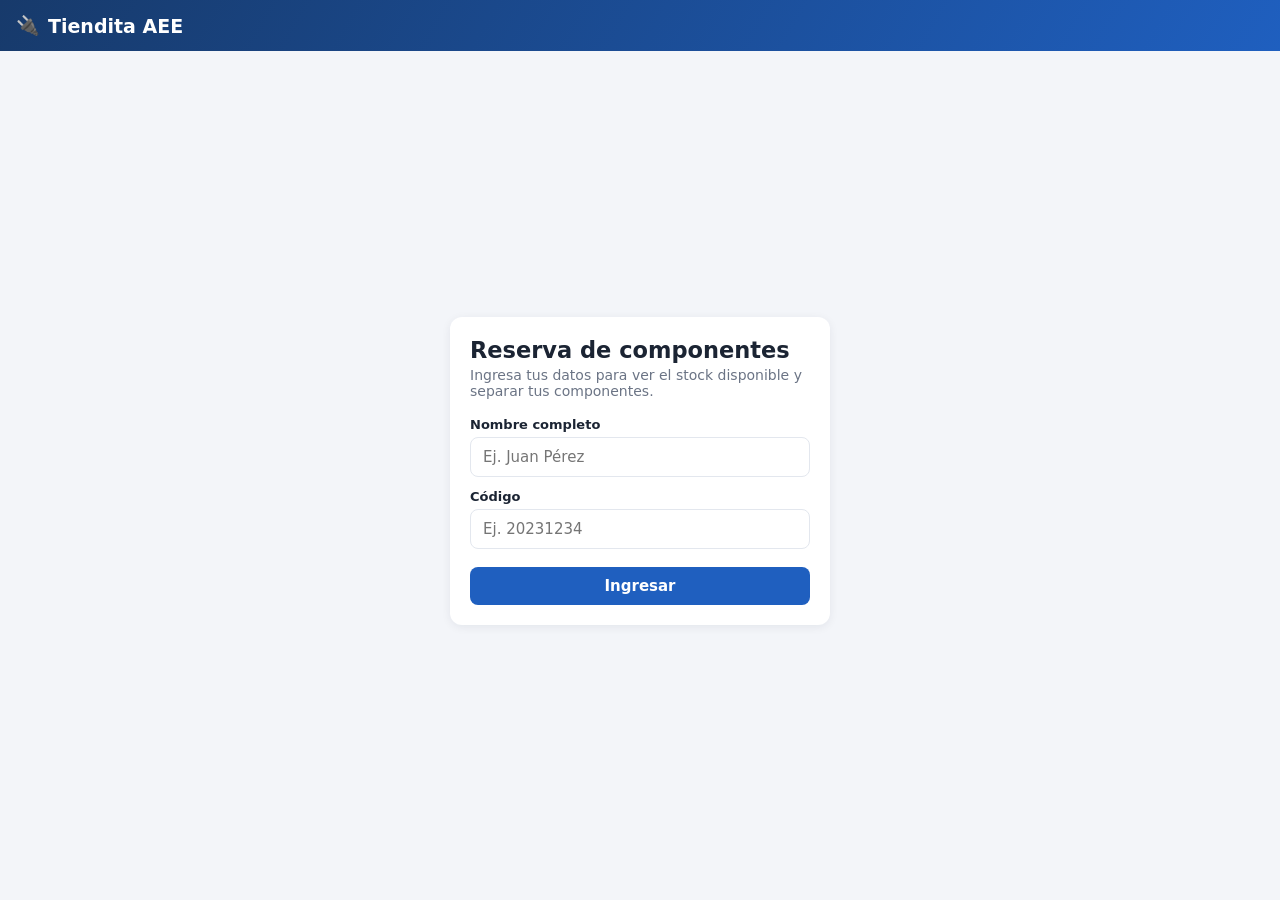
<file: index.html>
<!DOCTYPE html>
<html lang="es">
<head>
  <meta charset="UTF-8">
  <meta name="viewport" content="width=device-width, initial-scale=1.0">
  <title>Tiendita AEE - Reserva de componentes</title>
  <link rel="stylesheet" href="styles.css">
</head>
<body>
  <header class="top">
    <h1>🔌 <span id="tituloTienda">Tiendita AEE</span></h1>
    <div class="user hidden" id="userBox">
      <span id="userInfo"></span>
      <button class="btn ghost" onclick="salir()">Salir</button>
    </div>
  </header>

  <!-- LOGIN -->
  <section class="login-wrap" id="vistaLogin">
    <form class="card login" onsubmit="entrar(event)">
      <h2>Reserva de componentes</h2>
      <p>Ingresa tus datos para ver el stock disponible y separar tus componentes.</p>
      <label for="nombre">Nombre completo</label>
      <input id="nombre" required autocomplete="name" placeholder="Ej. Juan Pérez">
      <label for="codigo">Código</label>
      <input id="codigo" required placeholder="Ej. 20231234">
      <button class="btn full" type="submit">Ingresar</button>
    </form>
  </section>

  <!-- TIENDA -->
  <main class="hidden" id="vistaTienda">
    <div class="aviso">ℹ️ Esta página es solo para <b>separar</b> componentes. El pago se realiza al momento de recoger tu pedido.</div>
    <div class="card">
      <div class="toolbar">
        <input id="buscar" type="search" placeholder="Buscar componente (ej. resistencia 10k, LED, ESP32)..." oninput="render()">
        <label class="chk"><input type="checkbox" id="soloStock" onchange="render()"> Solo con stock</label>
        <button class="btn light sm" onclick="cargarStock()">↻ Actualizar</button>
      </div>
      <div class="table-wrap">
        <table>
          <thead>
            <tr>
              <th>Componente</th>
              <th class="num">Stock</th>
              <th class="num col-precio-unit">Precio c/u</th>
              <th class="num">Cantidad</th>
              <th class="num">Subtotal</th>
            </tr>
          </thead>
          <tbody id="tabla"></tbody>
        </table>
      </div>
      <div id="estado" class="loader"><div class="spin"></div>Cargando stock...</div>
    </div>
  </main>

  <!-- BARRA DEL CARRITO -->
  <div class="cart-bar hidden" id="cartBar">
    <div class="inner">
      <div>
        <div class="sub" id="cartCount">0 componentes</div>
        <div class="total">Total: <span id="cartTotal">S/. 0.00</span></div>
      </div>
      <div style="display:flex;gap:8px">
        <button class="btn light" onclick="vaciar()" id="btnVaciar" disabled>Vaciar</button>
        <button class="btn ok" onclick="abrirConfirmar()" id="btnReservar" disabled>Reservar 🛒</button>
      </div>
    </div>
  </div>

  <!-- MODAL CONFIRMAR -->
  <div class="modal-bg" id="modal">
    <div class="modal">
      <div id="modalContenido"></div>
    </div>
  </div>

  <script src="config.js"></script>
  <script>
    let ITEMS = [];
    let CARRITO = {}; // fila -> cantidad
    let USUARIO = null;

    document.getElementById('tituloTienda').textContent = TIENDITA_CONFIG.NOMBRE;

    // Restaurar sesión
    try {
      const u = JSON.parse(sessionStorage.getItem('tiendita_user') || 'null');
      if (u && u.nombre && u.codigo) iniciar(u);
    } catch (e) {}

    function entrar(ev) {
      ev.preventDefault();
      const u = { nombre: document.getElementById('nombre').value.trim(), codigo: document.getElementById('codigo').value.trim() };
      if (!u.nombre || !u.codigo) return;
      try { sessionStorage.setItem('tiendita_user', JSON.stringify(u)); } catch (e) {}
      iniciar(u);
    }

    function iniciar(u) {
      USUARIO = u;
      document.getElementById('userInfo').textContent = '👤 ' + u.nombre + ' · ' + u.codigo;
      document.getElementById('userBox').classList.remove('hidden');
      document.getElementById('vistaLogin').classList.add('hidden');
      document.getElementById('vistaTienda').classList.remove('hidden');
      document.getElementById('cartBar').classList.remove('hidden');
      cargarStock();
    }

    function salir() {
      if (Object.keys(CARRITO).length && !confirm('Tienes componentes en tu carrito sin reservar. ¿Salir de todas formas?')) return;
      try { sessionStorage.removeItem('tiendita_user'); } catch (e) {}
      location.reload();
    }

    async function cargarStock() {
      const est = document.getElementById('estado');
      est.className = 'loader';
      est.innerHTML = '<div class="spin"></div>Cargando stock...';
      est.classList.remove('hidden');
      try {
        const r = await api('stock');
        ITEMS = r.items;
        // Ajustar carrito si el stock cambió
        Object.keys(CARRITO).forEach(f => {
          const it = ITEMS.find(i => String(i.fila) === f);
          const max = it ? Math.floor(it.stock) : 0;
          if (CARRITO[f] > max) CARRITO[f] = max;
          if (!CARRITO[f]) delete CARRITO[f];
        });
        est.classList.add('hidden');
        render();
      } catch (e) {
        est.className = 'vacio';
        est.innerHTML = '⚠️ No se pudo cargar el stock: ' + esc(e.message);
      }
    }

    function render() {
      const q = sinTildes(document.getElementById('buscar').value).split(/\s+/).filter(Boolean);
      const solo = document.getElementById('soloStock').checked;
      const filas = ITEMS.filter(it => {
        if (solo && Math.floor(it.stock) <= 0) return false;
        const n = sinTildes(it.nombre);
        return q.every(p => n.includes(p));
      });
      const tb = document.getElementById('tabla');
      if (!filas.length) {
        tb.innerHTML = '<tr><td colspan="5" class="vacio">No se encontraron componentes.</td></tr>';
      } else {
        tb.innerHTML = filas.map(it => {
          const max = Math.floor(it.stock);
          const cant = CARRITO[it.fila] || 0;
          const hay = max > 0;
          return `<tr class="${hay ? '' : 'sin-stock'} ${cant ? 'en-carrito' : ''}">
            <td>${esc(it.nombre)}</td>
            <td class="num">${hay ? '<span class="badge si">' + max + '</span>' : '<span class="badge no">No hay stock</span>'}</td>
            <td class="num col-precio-unit">${soles(it.precio)}</td>
            <td class="num">
              <div class="qty">
                <button type="button" onclick="cambiar(${it.fila},-1)" ${!hay || !cant ? 'disabled' : ''} aria-label="Quitar">−</button>
                <input type="number" min="0" max="${max}" value="${cant}" ${hay ? '' : 'disabled'}
                       onchange="fijar(${it.fila}, this.value)" aria-label="Cantidad de ${esc(it.nombre)}">
                <button type="button" onclick="cambiar(${it.fila},1)" ${!hay || cant >= max ? 'disabled' : ''} aria-label="Agregar">+</button>
              </div>
            </td>
            <td class="num">${cant ? soles(cant * it.precio) : '—'}</td>
          </tr>`;
        }).join('');
      }
      actualizarCarrito();
    }

    function cambiar(fila, d) {
      fijar(fila, (CARRITO[fila] || 0) + d);
    }

    function fijar(fila, v) {
      const it = ITEMS.find(i => i.fila === fila);
      if (!it) return;
      const max = Math.floor(it.stock);
      let n = Math.floor(Number(v) || 0);
      if (n > max) { n = max; toast('Solo hay ' + max + ' unidades de ' + it.nombre, 'error'); }
      if (n < 0) n = 0;
      if (n) CARRITO[fila] = n; else delete CARRITO[fila];
      render();
    }

    function lineasCarrito() {
      return Object.keys(CARRITO).map(f => {
        const it = ITEMS.find(i => String(i.fila) === f);
        return it ? { fila: it.fila, nombre: it.nombre, cantidad: CARRITO[f], precio: it.precio, subtotal: CARRITO[f] * it.precio } : null;
      }).filter(Boolean);
    }

    function actualizarCarrito() {
      const l = lineasCarrito();
      const unidades = l.reduce((a, x) => a + x.cantidad, 0);
      const total = l.reduce((a, x) => a + x.subtotal, 0);
      document.getElementById('cartCount').textContent = l.length + ' componente(s) · ' + unidades + ' unidad(es)';
      document.getElementById('cartTotal').textContent = soles(total);
      document.getElementById('btnReservar').disabled = !l.length;
      document.getElementById('btnVaciar').disabled = !l.length;
    }

    function vaciar() {
      if (!confirm('¿Vaciar el carrito?')) return;
      CARRITO = {};
      render();
    }

    function abrirConfirmar() {
      const l = lineasCarrito();
      if (!l.length) return;
      const total = l.reduce((a, x) => a + x.subtotal, 0);
      document.getElementById('modalContenido').innerHTML = `
        <h3>Confirmar reserva</h3>
        <p style="margin:0 0 10px;color:var(--muted);font-size:14px">${esc(USUARIO.nombre)} · Código ${esc(USUARIO.codigo)}</p>
        <table class="resumen">
          <tbody>${l.map(x => `<tr><td>${x.cantidad} × ${esc(x.nombre)}</td><td class="num">${soles(x.subtotal)}</td></tr>`).join('')}</tbody>
          <tfoot><tr><td>Total a pagar al recoger</td><td class="num">${soles(total)}</td></tr></tfoot>
        </table>
        <div class="acciones">
          <button class="btn light" onclick="cerrarModal()">Seguir eligiendo</button>
          <button class="btn ok" id="btnConfirmar" onclick="reservar()">Confirmar reserva</button>
        </div>`;
      document.getElementById('modal').classList.add('show');
    }

    function cerrarModal() {
      document.getElementById('modal').classList.remove('show');
    }

    async function reservar() {
      const b = document.getElementById('btnConfirmar');
      b.disabled = true;
      b.textContent = 'Reservando...';
      try {
        const r = await api('reservar', {
          nombre: USUARIO.nombre,
          codigo: USUARIO.codigo,
          items: lineasCarrito().map(x => ({ fila: x.fila, nombre: x.nombre, cantidad: x.cantidad }))
        });
        CARRITO = {};
        document.getElementById('modalContenido').innerHTML = `
          <h3>✅ ¡Reserva realizada!</h3>
          <p>Tu número de pedido es <b>${esc(r.id)}</b>.</p>
          <table class="resumen">
            <tbody>${r.detalle.map(x => `<tr><td>${x.cantidad} × ${esc(x.nombre)}</td><td class="num">${soles(x.subtotal)}</td></tr>`).join('')}</tbody>
            <tfoot><tr><td>Total a pagar al recoger</td><td class="num">${soles(r.total)}</td></tr></tfoot>
          </table>
          <p style="font-size:13px;color:var(--muted)">Toma captura de esta pantalla. Acércate con tu nombre y código para recoger y pagar tus componentes.</p>
          <div class="acciones"><button class="btn" onclick="cerrarModal()">Listo</button></div>`;
        cargarStock();
      } catch (e) {
        b.disabled = false;
        b.textContent = 'Confirmar reserva';
        toast(e.message, 'error');
        cargarStock();
      }
    }
  </script>
</body>
</html>
</file>
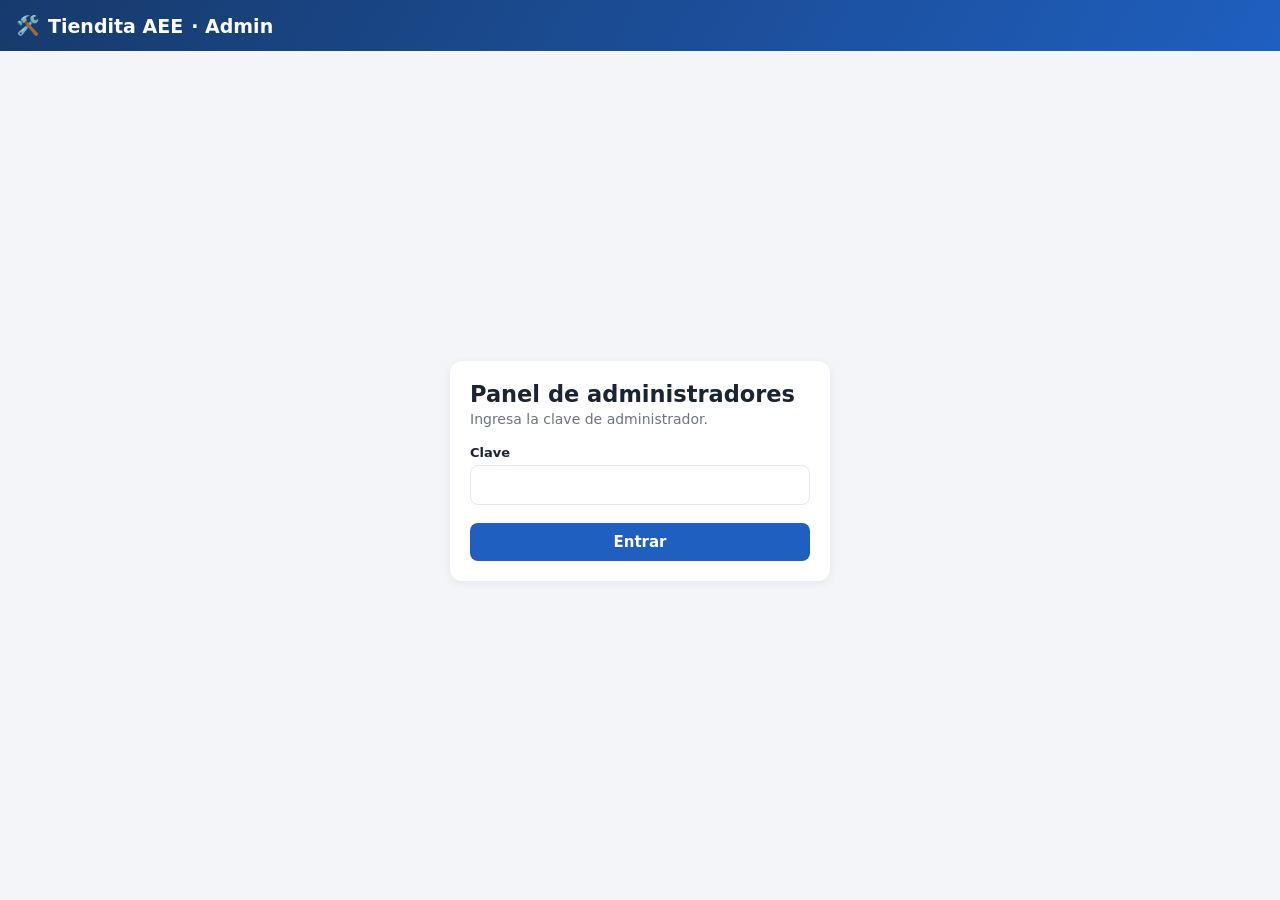
<file: admin.html>
<!DOCTYPE html>
<html lang="es">
<head>
  <meta charset="UTF-8">
  <meta name="viewport" content="width=device-width, initial-scale=1.0">
  <meta name="robots" content="noindex">
  <title>Tiendita AEE - Administración</title>
  <link rel="stylesheet" href="styles.css">
</head>
<body>
  <header class="top">
    <h1>🛠️ <span id="tituloTienda">Tiendita AEE</span> · Admin</h1>
    <div class="user hidden" id="userBox">
      <button class="btn ghost" onclick="cargar()">↻ Actualizar</button>
      <button class="btn ghost" onclick="salir()">Salir</button>
    </div>
  </header>

  <section class="login-wrap" id="vistaLogin">
    <form class="card login" onsubmit="entrar(event)">
      <h2>Panel de administradores</h2>
      <p>Ingresa la clave de administrador.</p>
      <label for="clave">Clave</label>
      <input id="clave" type="password" required autocomplete="current-password">
      <button class="btn full" id="btnEntrar" type="submit">Entrar</button>
    </form>
  </section>

  <main class="hidden" id="vistaAdmin">
    <div class="stats" id="stats"></div>

    <div class="tabs">
      <button class="act" data-tab="pedidos" onclick="tab('pedidos')">📋 Pedidos</button>
      <button data-tab="stock" onclick="tab('stock')">📦 Stock</button>
    </div>

    <!-- PEDIDOS -->
    <div class="card" id="tabPedidos">
      <div class="toolbar">
        <input id="buscarPedido" type="search" placeholder="Buscar por nombre, código, ID o componente..." oninput="renderPedidos()">
        <select id="filtroEstado" onchange="renderPedidos()" style="width:auto">
          <option value="">Todos los estados</option>
          <option>Pendiente</option>
          <option>Entregado</option>
          <option>Cancelado</option>
        </select>
      </div>
      <div class="table-wrap">
        <table>
          <thead>
            <tr><th>Pedido</th><th>Comprador</th><th>Componentes</th><th class="num">Monto</th><th>Estado</th></tr>
          </thead>
          <tbody id="tablaPedidos"></tbody>
        </table>
      </div>
      <p style="font-size:12px;color:var(--muted);margin-bottom:0">Al marcar un pedido como <b>Cancelado</b>, sus componentes regresan automáticamente al stock.</p>
    </div>

    <!-- STOCK -->
    <div class="card hidden" id="tabStock">
      <form class="add-form" onsubmit="agregar(event)">
        <div class="full-row"><label>Nuevo componente</label><input id="nNombre" placeholder="Nombre del componente" required></div>
        <div><label>Cantidad</label><input id="nStock" type="number" min="0" step="any" value="0" required></div>
        <div><label>Precio (S/.)</label><input id="nPrecio" type="number" min="0" step="0.01" value="0" required></div>
        <div class="full-row"><button class="btn" type="submit">+ Agregar</button></div>
      </form>
      <div class="toolbar">
        <input id="buscarStock" type="search" placeholder="Buscar componente..." oninput="renderStock()">
        <label class="chk"><input type="checkbox" id="soloSinStock" onchange="renderStock()"> Solo sin stock</label>
      </div>
      <div class="table-wrap">
        <table>
          <thead>
            <tr><th>Componente</th><th class="num">Cantidad</th><th class="num">Precio (S/.)</th><th class="num">Acciones</th></tr>
          </thead>
          <tbody id="tablaStock"></tbody>
        </table>
      </div>
    </div>

    <div id="estado" class="loader hidden"><div class="spin"></div>Cargando...</div>
  </main>

  <script src="config.js"></script>
  <script>
    let CLAVE = '';
    let ITEMS = [];
    let PEDIDOS = [];

    document.getElementById('tituloTienda').textContent = TIENDITA_CONFIG.NOMBRE;

    try {
      const c = sessionStorage.getItem('tiendita_admin');
      if (c) { CLAVE = c; mostrar(); }
    } catch (e) {}

    async function entrar(ev) {
      ev.preventDefault();
      const b = document.getElementById('btnEntrar');
      b.disabled = true;
      try {
        CLAVE = document.getElementById('clave').value;
        await api('adminLogin', { clave: CLAVE });
        try { sessionStorage.setItem('tiendita_admin', CLAVE); } catch (e) {}
        mostrar();
      } catch (e) {
        toast(e.message, 'error');
      }
      b.disabled = false;
    }

    function mostrar() {
      document.getElementById('vistaLogin').classList.add('hidden');
      document.getElementById('vistaAdmin').classList.remove('hidden');
      document.getElementById('userBox').classList.remove('hidden');
      cargar();
    }

    function salir() {
      try { sessionStorage.removeItem('tiendita_admin'); } catch (e) {}
      location.reload();
    }

    function tab(t) {
      document.querySelectorAll('.tabs button').forEach(b => b.classList.toggle('act', b.dataset.tab === t));
      document.getElementById('tabPedidos').classList.toggle('hidden', t !== 'pedidos');
      document.getElementById('tabStock').classList.toggle('hidden', t !== 'stock');
    }

    async function cargar() {
      const est = document.getElementById('estado');
      est.classList.remove('hidden');
      try {
        const r = await api('adminData', { clave: CLAVE });
        ITEMS = r.items;
        PEDIDOS = r.pedidos;
        renderStats();
        renderPedidos();
        renderStock();
      } catch (e) {
        toast(e.message, 'error');
        if (/clave/i.test(e.message)) setTimeout(salir, 1500);
      }
      est.classList.add('hidden');
    }

    function renderStats() {
      const pend = PEDIDOS.filter(p => p.estado === 'Pendiente');
      const entr = PEDIDOS.filter(p => p.estado === 'Entregado');
      const sum = a => a.reduce((s, p) => s + p.total, 0);
      const sinStock = ITEMS.filter(i => Math.floor(i.stock) <= 0).length;
      document.getElementById('stats').innerHTML = `
        <div class="stat"><div class="v">${pend.length}</div><div class="l">Pedidos pendientes</div></div>
        <div class="stat"><div class="v">${soles(sum(pend))}</div><div class="l">Por cobrar</div></div>
        <div class="stat"><div class="v">${soles(sum(entr))}</div><div class="l">Entregado / cobrado</div></div>
        <div class="stat"><div class="v">${ITEMS.length}</div><div class="l">Componentes (${sinStock} sin stock)</div></div>`;
    }

    // ------------------- PEDIDOS -------------------
    function renderPedidos() {
      const q = sinTildes(document.getElementById('buscarPedido').value);
      const f = document.getElementById('filtroEstado').value;
      const lista = PEDIDOS.filter(p => (!f || p.estado === f) &&
        (!q || sinTildes([p.id, p.nombre, p.codigo, p.pedido].join(' ')).includes(q)));
      const tb = document.getElementById('tablaPedidos');
      if (!lista.length) { tb.innerHTML = '<tr><td colspan="5" class="vacio">No hay pedidos.</td></tr>'; return; }
      tb.innerHTML = lista.map(p => `
        <tr>
          <td><b>${esc(p.id)}</b><br><span style="font-size:12px;color:var(--muted)">${esc(p.fecha)}</span></td>
          <td>${esc(p.nombre)}<br><span style="font-size:12px;color:var(--muted)">Código: ${esc(p.codigo)}</span></td>
          <td class="pedido-items">${esc(p.pedido)}</td>
          <td class="num"><b>${soles(p.total)}</b></td>
          <td>
            <span class="badge ${esc(p.estado)}">${esc(p.estado)}</span><br>
            <select style="margin-top:6px;padding:5px;font-size:13px;width:auto" onchange="estado('${esc(p.id)}', this)">
              ${['Pendiente', 'Entregado', 'Cancelado'].map(e => `<option ${e === p.estado ? 'selected' : ''}>${e}</option>`).join('')}
            </select>
          </td>
        </tr>`).join('');
    }

    async function estado(id, sel) {
      const nuevo = sel.value;
      const p = PEDIDOS.find(x => x.id === id);
      const msg = nuevo === 'Cancelado'
        ? '¿Cancelar el pedido ' + id + '? Los componentes regresarán al stock.'
        : p.estado === 'Cancelado'
          ? '¿Reactivar el pedido ' + id + '? Se volverán a descontar los componentes del stock.'
          : '¿Marcar el pedido ' + id + ' como ' + nuevo + '?';
      if (!confirm(msg)) { sel.value = p.estado; return; }
      sel.disabled = true;
      try {
        await api('estadoPedido', { clave: CLAVE, id: id, estado: nuevo });
        toast('Pedido actualizado', 'ok');
        cargar();
      } catch (e) {
        toast(e.message, 'error');
        sel.value = p.estado;
        sel.disabled = false;
      }
    }

    // ------------------- STOCK -------------------
    function renderStock() {
      const q = sinTildes(document.getElementById('buscarStock').value).split(/\s+/).filter(Boolean);
      const solo = document.getElementById('soloSinStock').checked;
      const lista = ITEMS.filter(i => (!solo || Math.floor(i.stock) <= 0) && q.every(p => sinTildes(i.nombre).includes(p)));
      const tb = document.getElementById('tablaStock');
      if (!lista.length) { tb.innerHTML = '<tr><td colspan="4" class="vacio">Sin resultados.</td></tr>'; return; }
      tb.innerHTML = lista.map(i => `
        <tr id="r${i.fila}">
          <td><input class="edit-name" value="${esc(i.nombre)}" oninput="marcar(${i.fila})"></td>
          <td class="num"><input class="edit-num" type="number" min="0" step="any" value="${i.stock}" oninput="marcar(${i.fila})"></td>
          <td class="num"><input class="edit-num" type="number" min="0" step="0.01" value="${i.precio.toFixed(2)}" oninput="marcar(${i.fila})"></td>
          <td class="num" style="white-space:nowrap">
            <button class="btn sm ok" onclick="guardar(${i.fila})">Guardar</button>
            <button class="btn sm danger" onclick="eliminar(${i.fila})" title="Eliminar">🗑</button>
          </td>
        </tr>`).join('');
    }

    function marcar(fila) {
      document.getElementById('r' + fila).classList.add('cambiado');
    }

    async function guardar(fila) {
      const it = ITEMS.find(i => i.fila === fila);
      const inputs = document.querySelectorAll('#r' + fila + ' input');
      try {
        await api('actualizarItem', {
          clave: CLAVE, fila: fila, nombre: it.nombre,
          nuevoNombre: inputs[0].value, stock: inputs[1].value, precio: inputs[2].value
        });
        toast('Guardado: ' + inputs[0].value, 'ok');
        cargar();
      } catch (e) { toast(e.message, 'error'); }
    }

    async function eliminar(fila) {
      const it = ITEMS.find(i => i.fila === fila);
      if (!confirm('¿Eliminar "' + it.nombre + '" del inventario? Esta acción borra la fila del Excel.')) return;
      try {
        await api('eliminarItem', { clave: CLAVE, fila: fila, nombre: it.nombre });
        toast('Eliminado', 'ok');
        cargar();
      } catch (e) { toast(e.message, 'error'); }
    }

    async function agregar(ev) {
      ev.preventDefault();
      try {
        await api('agregarItem', {
          clave: CLAVE,
          nombre: document.getElementById('nNombre').value,
          stock: document.getElementById('nStock').value,
          precio: document.getElementById('nPrecio').value
        });
        toast('Componente agregado', 'ok');
        ev.target.reset();
        cargar();
      } catch (e) { toast(e.message, 'error'); }
    }
  </script>
</body>
</html>
</file>
<file: styles.css>
:root {
  --bg: #f3f5f9;
  --card: #ffffff;
  --text: #1b2433;
  --muted: #6b7485;
  --line: #e3e7ee;
  --primary: #1f5fbf;
  --primary-dark: #174a96;
  --ok: #1f9d55;
  --danger: #d23b3b;
  --warn: #c98a00;
  --radius: 12px;
  --shadow: 0 2px 10px rgba(20, 30, 50, .07);
}

* { box-sizing: border-box; }
html, body { margin: 0; }
body {
  font-family: 'Inter', system-ui, -apple-system, 'Segoe UI', Roboto, sans-serif;
  background: var(--bg);
  color: var(--text);
  font-size: 15px;
}

header.top {
  background: linear-gradient(120deg, #173a6b, #1f5fbf);
  color: #fff;
  padding: 14px 16px;
  display: flex;
  align-items: center;
  justify-content: space-between;
  gap: 12px;
  flex-wrap: wrap;
}
header.top h1 { font-size: 19px; margin: 0; display: flex; align-items: center; gap: 8px; }
header.top .user { font-size: 13px; opacity: .92; display: flex; align-items: center; gap: 10px; }

main { max-width: 1080px; margin: 0 auto; padding: 18px 16px 120px; }

.card {
  background: var(--card);
  border-radius: var(--radius);
  box-shadow: var(--shadow);
  padding: 20px;
}

.login-wrap { min-height: calc(100vh - 60px); display: grid; place-items: center; padding: 16px; }
.login { width: 100%; max-width: 380px; }
.login h2 { margin: 0 0 4px; }
.login p { color: var(--muted); margin: 0 0 18px; font-size: 14px; }

label { display: block; font-size: 13px; font-weight: 600; margin: 12px 0 5px; }
input, select {
  width: 100%;
  padding: 10px 12px;
  border: 1px solid var(--line);
  border-radius: 8px;
  font: inherit;
  background: #fff;
  color: var(--text);
}
input:focus, select:focus { outline: 2px solid rgba(31, 95, 191, .25); border-color: var(--primary); }

.btn {
  display: inline-flex; align-items: center; justify-content: center; gap: 6px;
  border: 0; border-radius: 8px; padding: 10px 16px;
  font: inherit; font-weight: 600; cursor: pointer;
  background: var(--primary); color: #fff;
  transition: background .15s, opacity .15s;
}
.btn:hover { background: var(--primary-dark); }
.btn:disabled { opacity: .5; cursor: not-allowed; }
.btn.full { width: 100%; margin-top: 18px; }
.btn.ghost { background: transparent; color: inherit; border: 1px solid currentColor; padding: 6px 12px; font-size: 13px; }
.btn.ghost:hover { background: rgba(255,255,255,.12); }
.btn.sm { padding: 6px 10px; font-size: 13px; }
.btn.ok { background: var(--ok); }
.btn.danger { background: var(--danger); }
.btn.light { background: #eef2f8; color: var(--text); }
.btn.light:hover { background: #e1e7f1; }

.toolbar { display: flex; gap: 10px; align-items: center; flex-wrap: wrap; margin-bottom: 14px; }
.toolbar input[type="search"] { flex: 1; min-width: 200px; }
.chk { display: flex; align-items: center; gap: 6px; font-size: 13px; color: var(--muted); white-space: nowrap; }
.chk input { width: auto; }

table { width: 100%; border-collapse: collapse; }
th, td { padding: 10px 8px; border-bottom: 1px solid var(--line); text-align: left; vertical-align: middle; }
th { font-size: 12px; text-transform: uppercase; letter-spacing: .04em; color: var(--muted); background: #fafbfd; position: sticky; top: 0; z-index: 1; }
td.num, th.num { text-align: right; white-space: nowrap; }
tr.sin-stock td { color: var(--muted); }
tr.en-carrito { background: #f0f6ff; }

.badge { display: inline-block; padding: 3px 9px; border-radius: 999px; font-size: 12px; font-weight: 600; white-space: nowrap; }
.badge.no { background: #fde8e8; color: var(--danger); }
.badge.si { background: #e4f6ec; color: var(--ok); }
.badge.Pendiente { background: #fff4d6; color: var(--warn); }
.badge.Entregado { background: #e4f6ec; color: var(--ok); }
.badge.Cancelado { background: #fde8e8; color: var(--danger); }

.qty { display: inline-flex; align-items: center; border: 1px solid var(--line); border-radius: 8px; overflow: hidden; }
.qty button { width: 32px; height: 34px; border: 0; background: #f2f4f8; cursor: pointer; font-size: 17px; color: var(--text); }
.qty button:disabled { opacity: .4; cursor: not-allowed; }
.qty input { width: 52px; border: 0; border-radius: 0; text-align: center; padding: 6px 2px; }
.qty input:focus { outline: none; }

.table-wrap { overflow-x: auto; }

.cart-bar {
  position: fixed; left: 0; right: 0; bottom: 0;
  background: #fff; border-top: 1px solid var(--line);
  box-shadow: 0 -4px 16px rgba(20, 30, 50, .08);
  padding: 12px 16px;
}
.cart-bar .inner { max-width: 1080px; margin: 0 auto; display: flex; align-items: center; justify-content: space-between; gap: 12px; flex-wrap: wrap; }
.cart-bar .total { font-size: 20px; font-weight: 700; }
.cart-bar .sub { font-size: 13px; color: var(--muted); }

.modal-bg { position: fixed; inset: 0; background: rgba(15, 22, 35, .5); display: none; align-items: center; justify-content: center; padding: 16px; z-index: 50; }
.modal-bg.show { display: flex; }
.modal { background: #fff; border-radius: var(--radius); width: 100%; max-width: 520px; max-height: 88vh; overflow: auto; padding: 22px; }
.modal h3 { margin: 0 0 12px; }
.modal .acciones { display: flex; gap: 10px; justify-content: flex-end; margin-top: 18px; flex-wrap: wrap; }
.resumen td { padding: 7px 4px; font-size: 14px; }
.resumen tfoot td { font-weight: 700; font-size: 16px; border-bottom: 0; }

.aviso { background: #fff8e6; border: 1px solid #f3dc9b; color: #6d5200; border-radius: 8px; padding: 10px 12px; font-size: 13px; margin-bottom: 14px; }
.vacio { text-align: center; color: var(--muted); padding: 30px; }
.loader { text-align: center; padding: 40px; color: var(--muted); }
.spin { width: 28px; height: 28px; border: 3px solid var(--line); border-top-color: var(--primary); border-radius: 50%; animation: s 0.8s linear infinite; margin: 0 auto 10px; }
@keyframes s { to { transform: rotate(360deg); } }

.tabs { display: flex; gap: 6px; margin-bottom: 14px; flex-wrap: wrap; }
.tabs button { border: 0; background: #e6ebf3; padding: 9px 16px; border-radius: 8px; font: inherit; font-weight: 600; cursor: pointer; color: var(--text); }
.tabs button.act { background: var(--primary); color: #fff; }

.stats { display: grid; grid-template-columns: repeat(auto-fit, minmax(160px, 1fr)); gap: 12px; margin-bottom: 16px; }
.stat { background: #fff; border-radius: var(--radius); box-shadow: var(--shadow); padding: 14px 16px; }
.stat .v { font-size: 22px; font-weight: 700; }
.stat .l { font-size: 12px; color: var(--muted); text-transform: uppercase; letter-spacing: .04em; }

.pedido-items { white-space: pre-line; font-size: 13px; line-height: 1.45; }
.edit-num { width: 90px; padding: 6px 8px; text-align: right; }
.edit-name { min-width: 200px; padding: 6px 8px; }
tr.cambiado { background: #fffbe8; }
.add-form { display: grid; grid-template-columns: 2fr 1fr 1fr auto; gap: 10px; align-items: end; margin-bottom: 16px; }
.add-form label { margin-top: 0; }

#toast { position: fixed; top: 16px; left: 50%; transform: translate(-50%, -80px); background: #1b2433; color: #fff; padding: 11px 18px; border-radius: 8px; font-size: 14px; z-index: 100; transition: transform .25s; max-width: calc(100% - 32px); }
#toast.show { transform: translate(-50%, 0); }
#toast.error { background: var(--danger); }
#toast.ok { background: var(--ok); }

.hidden { display: none !important; }

@media (max-width: 640px) {
  .card { padding: 14px; }
  th, td { padding: 8px 5px; }
  .col-precio-unit { display: none; }
  .add-form { grid-template-columns: 1fr 1fr; }
  .add-form .full-row { grid-column: 1 / -1; }
  .cart-bar .total { font-size: 17px; }
}
</file>
